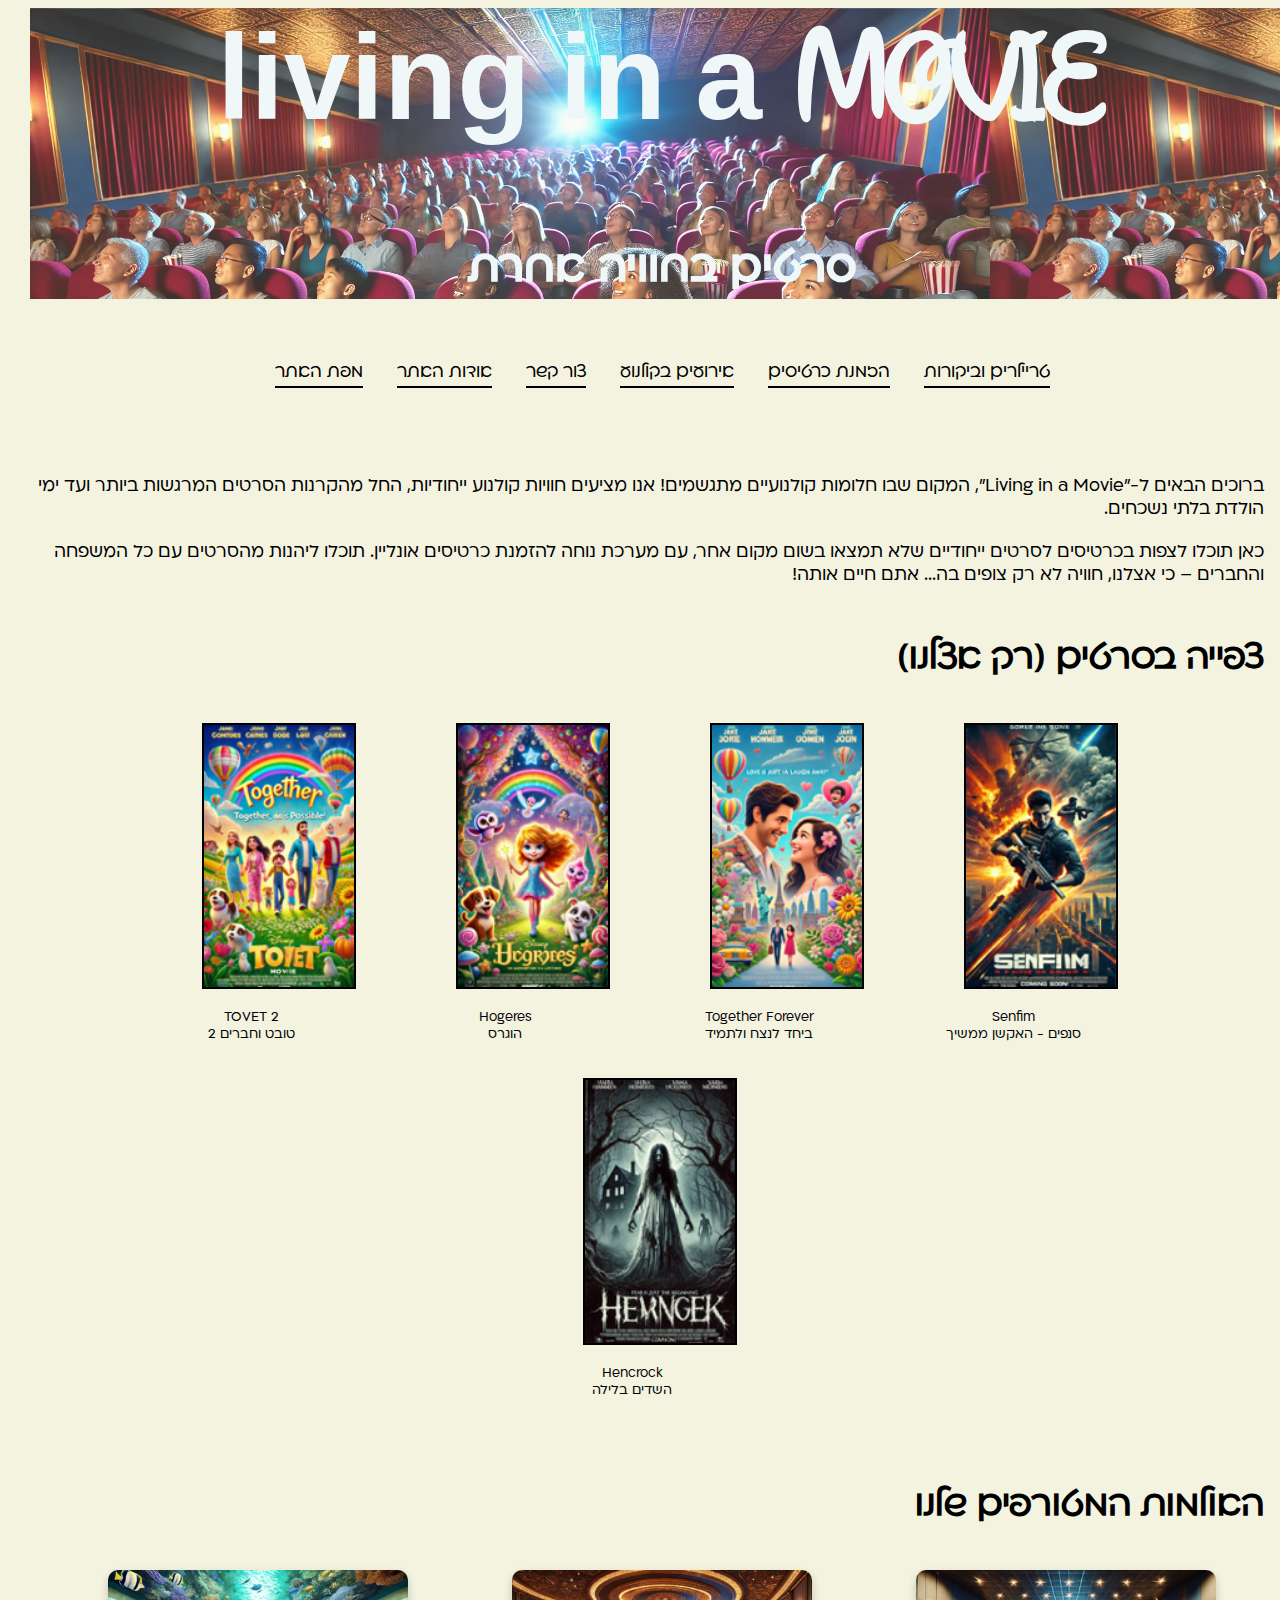
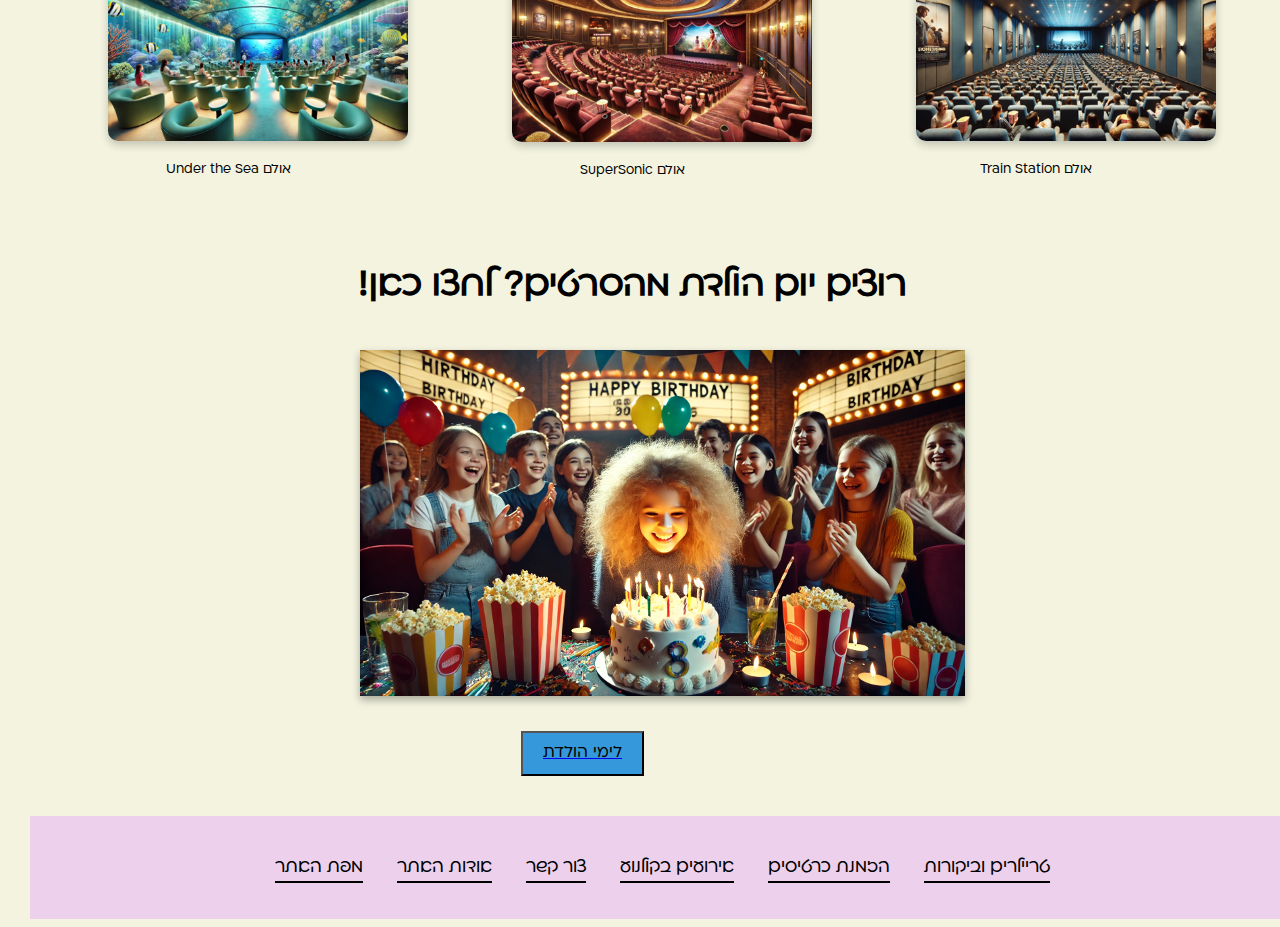
<file: index.html>
﻿<!doctype html>
<html lang="">
<head>
    <meta charset="utf-8" />
    <title>MainPage</title>
    <meta name="description" content="MainPage" />
    <meta name="keywords" content="movies, cinema" />
    <meta name="TalShor,MayaCohen,StavBismut,YuvalBar" content="telem" />
    <meta name="viewport" content="width=device-width, initial-scale=1.0, user-scalable=yes">
    <!-- CSS -->
    <!--<link href="styles/reset.css" rel="stylesheet" />-->
    <link href="styles/myStyle.css" rel="stylesheet" />

    <link rel="icon" href="pictures/siteLogo.png" />

    <!-- Scripts -->
    <script src="jScripts/jquery-3.6.0.min.js"></script>
    <script src="jScripts/JavaScript.js" type="text/javascript">  </script>
</head>
<body>
        <header>
            <h1>
                <span class="text-part1">living in a</span>
                <span class="text-part2">MOVIE</span>
            </h1>
            <h2>סרטים בחוויה אחרת</h2>
        </header>


        <!-- תפריט ראשי-->
        <nav aria-label="main-nav">
            <ul>
                <li><a href="Trailers and reviews.html"> טריילרים וביקורות</a></li>
                <li><a href="#">הזמנת כרטיסים</a></li>
                <li>
                    <a href="#">אירועים בקולנוע</a>
                    <ul>
                        <li><a href="birthday.html">ימי הולדת </a></li>
                        <li><a href="#">בת מצוות </a></li>
                    </ul>
                </li>
                <li><a href="ContactUs.html">צור קשר</a></li>
                <li><a href=".//about.html">אודות האתר</a></li>
                <li><a href=".//siteMap.html">מפת האתר</a></li>
            </ul>
        </nav>
        <br>
        <br>
        <br>
        <!-- פתיחה כללית -->
        <section id="introText">
            <p class="mainText">
                ברוכים הבאים ל-"Living in a Movie", המקום שבו חלומות קולנועיים מתגשמים! אנו מציעים חוויות קולנוע ייחודיות, החל מהקרנות הסרטים המרגשות ביותר ועד ימי הולדת בלתי נשכחים.
            </p>
            <p class="mainText">
                כאן תוכלו לצפות בכרטיסים לסרטים ייחודיים שלא תמצאו בשום מקום אחר, עם מערכת נוחה להזמנת כרטיסים אונליין. תוכלו ליהנות מהסרטים עם כל המשפחה והחברים – כי אצלנו, חוויה לא רק צופים בה... אתם חיים אותה!
            </p>
        </section>

        <!-- כותרת אמצעית לפירוט סרטים -->
        <section id="moviesSection">
            <h3>צפייה בסרטים (רק אצלנו)</h3>
        <!--תחילת שורת הסרטים-->
            <div class="movie-row">
                <!-- סרט 1 -->
                <div class="movie">
                    <img src="./pictures/SenfimPoster.png" alt="Senfim">
                    <p class="descriptionText">Senfim<br>סנפים - האקשן ממשיך</p>
                </div>
                <!-- סרט 2 -->
                <div class="movie">
                    <img src="./pictures/TogetherForeverPoster.png" alt="Together Forever">
                    <p class="descriptionText">Together Forever<br>ביחד לנצח ולתמיד</p>
                </div>
                <!-- סרט 3 -->
                <div class="movie">
                    <img src="./pictures/HogeresPoster.png" alt="Hogeres">
                    <p class="descriptionText">Hogeres<br>הוגרס</p>
                </div>
                <!-- סרט 4 -->
                <div class="movie">
                    <img src="./pictures/TOVET2Poster.png" alt="TOVET 2">
                    <p class="descriptionText">TOVET 2<br>טובט וחברים 2</p>
                </div>
                <!-- סרט 5 -->
                <div class="movie">
                    <img src="./pictures/HencrockPoster.png" alt="Hencrock">
                    <p class="descriptionText">Hencrock<br> השדים בלילה</p>
                </div>
            </div>
        </section>

        <!-- אולמות התצוגה -->
        <section id="theatersSection">
            <h3>האולמות המטורפים שלנו </h3>
            <div class="theater-row">
                <div class="theater">
                    <img src="./pictures/trainStationHall.png" alt="Train Station">
                    <p class="descriptionText">אולם Train Station</p>
                </div>
                <div class="theater">
                    <img src="./pictures/superSonicHall.png" alt="SuperSonic">
                    <p class="descriptionText">אולם SuperSonic</p>
                </div>
                <div class="theater">
                    <img src="./pictures/underTheSeaHall.png" alt="Under the Sea">
                    <p class="descriptionText">אולם Under the Sea</p>
                </div>
            </div>
        </section>

        <!-- יום הולדת בקולנוע -->
        <section id="birthdaySection">
            <h3>רוצים יום הולדת מהסרטים? לחצו כאן!</h3>
            <img src="./pictures/birthday.png" alt="Birthday Party">
            <!-- קישור עם כפתור input -->
            <a href="birthday.html">
                <input id="b" type="button" value="לימי הולדת">
            </a>
        </section>

        <!--תפריט ראשי - תחתון-->
        <footer>
            <nav aria-label="main-nav">
                <ul>
                    <li><a href="Trailers and reviews.html"> טריילרים וביקורות</a></li>
                    <li><a href="#">הזמנת כרטיסים</a></li>
                    <li>
                        <a href="#">אירועים בקולנוע</a>
                        <ul>
                            <li><a href="birthday.html">ימי הולדת </a></liclass="notWoking">
                            <li><a href="#">בת מצוות </a></li>
                        </ul>
                    </li>
                    <li><a href="ContactUs.html">צור קשר</a></li>
                    <li><a href=".//about.html">אודות האתר</a></li>
                    <li><a href=".//siteMap.html">מפת האתר</a></li>
                </ul>
            </nav>
        </footer>
</body>
</html>
</file>
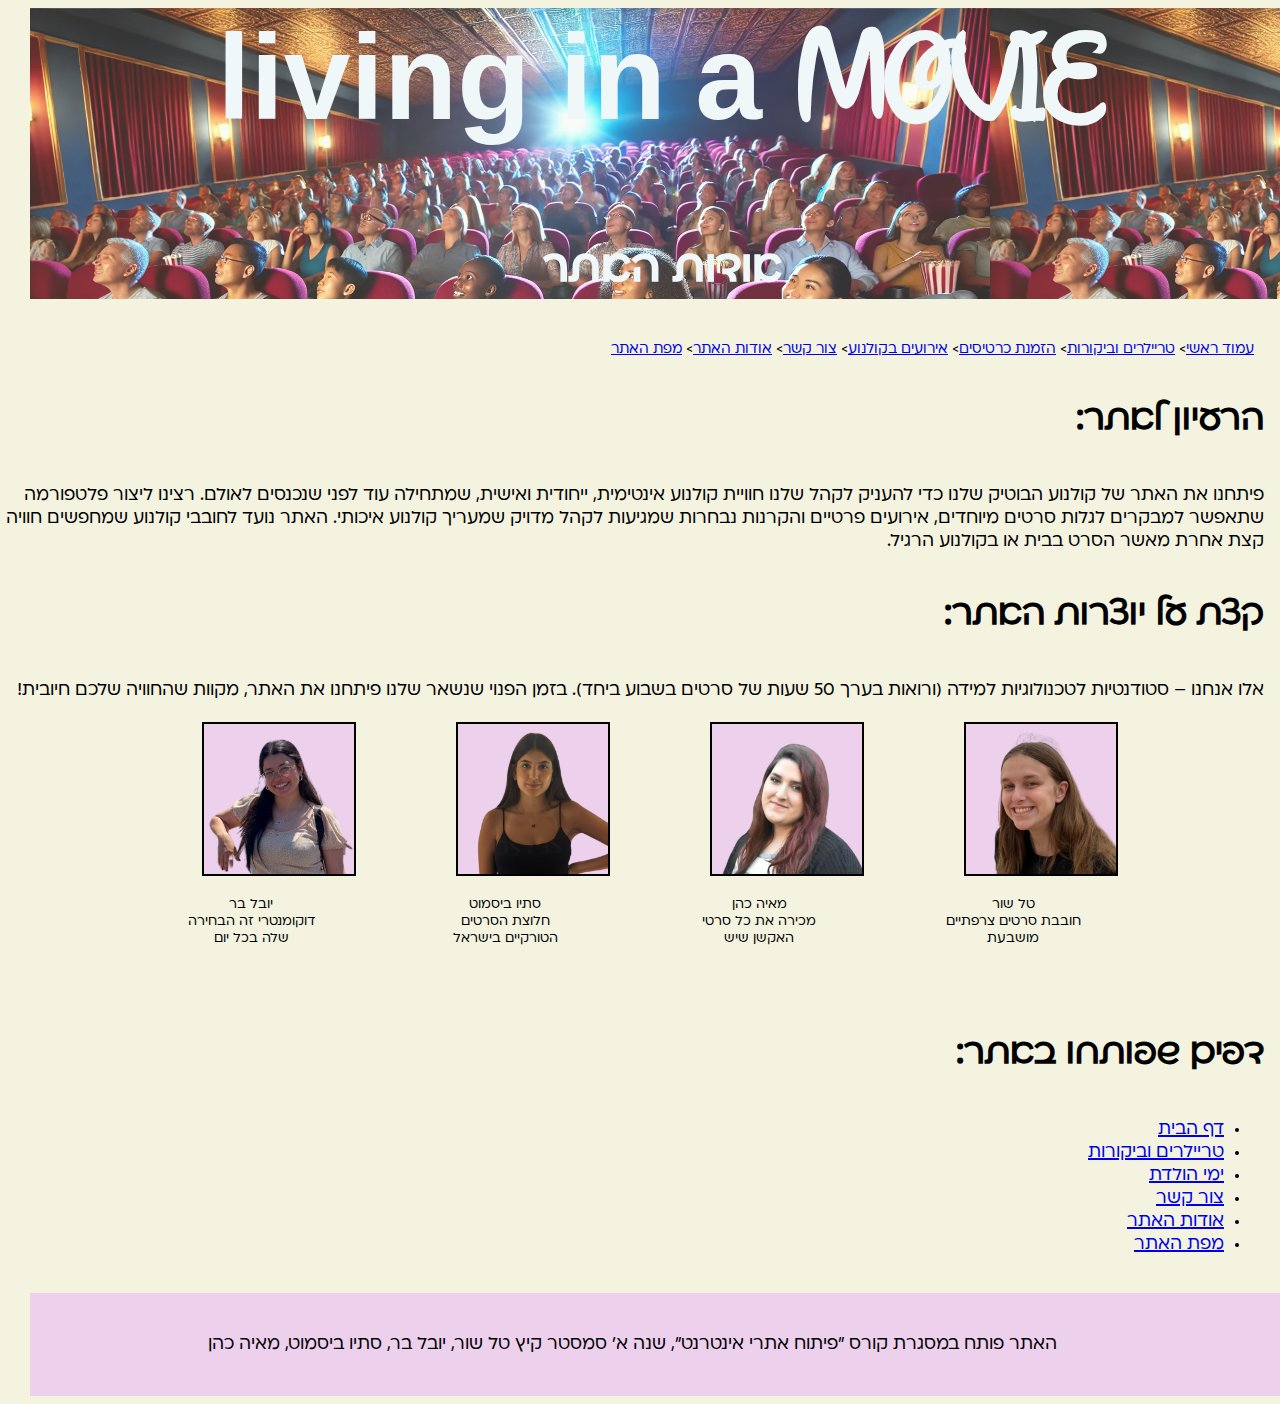
<file: about.html>
﻿<!doctype html>
<html lang="">
<head>
    <meta charset="utf-8" />
    <title>about us</title>
    <meta name="description" content="information about the site" />
    <meta name="keywords" content="information, about" />
    <meta name="TalShor,MayaCohen,StavBismut,YuvalBar" content="telem" />
    <meta name="viewport" content="width=device-width, initial-scale=1.0, user-scalable=yes">
    <!-- CSS -->
    <!--<link href="styles/reset.css" rel="stylesheet" />-->
    <link href="styles/myStyle.css" rel="stylesheet" />

    <link rel="icon" href="pictures/siteLogo.png" />
    <!-- Scripts -->
    <script src="jScripts/jquery-3.6.0.min.js"></script>
    <script src="jScripts/JavaScript.js" type="text/javascript"></script>
</head>
<body>
        <header>
            <h1>
                <span class="text-part1">living in a</span>
                <span class="text-part2">MOVIE</span>
            </h1>
            <h2>אודות האתר</h2>
        </header>

        <!--תפריט פירורי לחם-->
        <nav id="navPiroryLehem">
            <ol>
                <li><a href="index.html"> עמוד ראשי</a></li>
                <li><a href="Trailers and reviews.html"> טריילרים וביקורות</a></li>
                <li class="notWoking"><a href="#">הזמנת כרטיסים</a></li>
                <li><a href="birthday.html">אירועים בקולנוע</a></li>
                <li><a href="ContactUs.html">צור קשר</a></li>
                <li><a href="about.html">אודות האתר</a></li>
                <li><a href=".//siteMap.html">מפת האתר</a></li>
            </ol>
        </nav>

        <!--כותרת 1 - רעיון לאתר-->
        <h3>הרעיון לאתר:​</h3>
        <p class="mainText">פיתחנו את האתר של קולנוע הבוטיק שלנו כדי להעניק לקהל שלנו חוויית קולנוע אינטימית, ייחודית ואישית, שמתחילה עוד לפני שנכנסים לאולם. רצינו ליצור פלטפורמה שתאפשר למבקרים לגלות סרטים מיוחדים, אירועים פרטיים והקרנות נבחרות שמגיעות לקהל מדויק שמעריך קולנוע איכותי. האתר נועד לחובבי קולנוע שמחפשים חוויה קצת אחרת מאשר הסרט בבית או בקולנוע הרגיל.​</p>
        <!--כותרת 2 - יוצרות האתר-->
        <h3>קצת על יוצרות האתר:​​</h3>
        <section id="yozrot">
        <!--תמונות ומלל על כל אחת-->
        <p class="mainText">אלו אנחנו – סטודנטיות לטכנולוגיות למידה (ורואות בערך 50 שעות של סרטים בשבוע ביחד). בזמן הפנוי שנשאר שלנו פיתחנו את האתר, מקוות שהחוויה שלכם חיובית!​</p>
            <div class="movie-row">
                <div class="movie">
                    <img src="./pictures/tal.png" alt="tal">
                    <p class="descriptionText">טל שור<br>חובבת סרטים צרפתיים מושבעת</p>
                </div>
                <div class="movie">
                    <img src="./pictures/maya.png" alt="maya">
                    <p class="descriptionText">מאיה כהן<br>מכירה את כל סרטי האקשן שיש</p>
                </div>
                <div class="movie">
                    <img src="./pictures/stav.png" alt="stav">
                    <p class="descriptionText">סתיו ביסמוט<br>חלוצת הסרטים הטורקיים בישראל</p>
                </div>
                <div class="movie">
                    <img src="./pictures/yuval.png" alt="yuval">
                    <p class="descriptionText">יובל בר<br>דוקומנטרי זה הבחירה שלה בכל יום</p>
                </div>
            </div>
        </section>
        <!--כותרת 3 - פירוט הדפים שפותחו באתר-->
        <h3>דפים שפותחו באתר:​​​</h3>
        <nav aria-label="MiniSiteMap">
            <ul class = "mainText">
                <li><a href="index.html"> דף הבית</a></li>
                <li><a href="Trailers and reviews.html"> טריילרים וביקורות</a></li>
                <li><a href="birthday.html">ימי הולדת </a></li>
                <li><a href="ContactUs.html">צור קשר</a></li>
                <li><a href=".//about.html">אודות האתר</a></li>
                <li><a href=".//siteMap.html">מפת האתר</a></li>
            </ul>
        </nav>
        <br>
        <!--פוטר - אודות כלליים-->
        <footer>
        <p class="mainText">האתר פותח במסגרת קורס ״פיתוח אתרי אינטרנט״, שנה א׳ סמסטר קיץ​ טל שור, יובל בר, סתיו ביסמוט, מאיה כהן​</p>
        </footer>
</body>
</html>
</file>
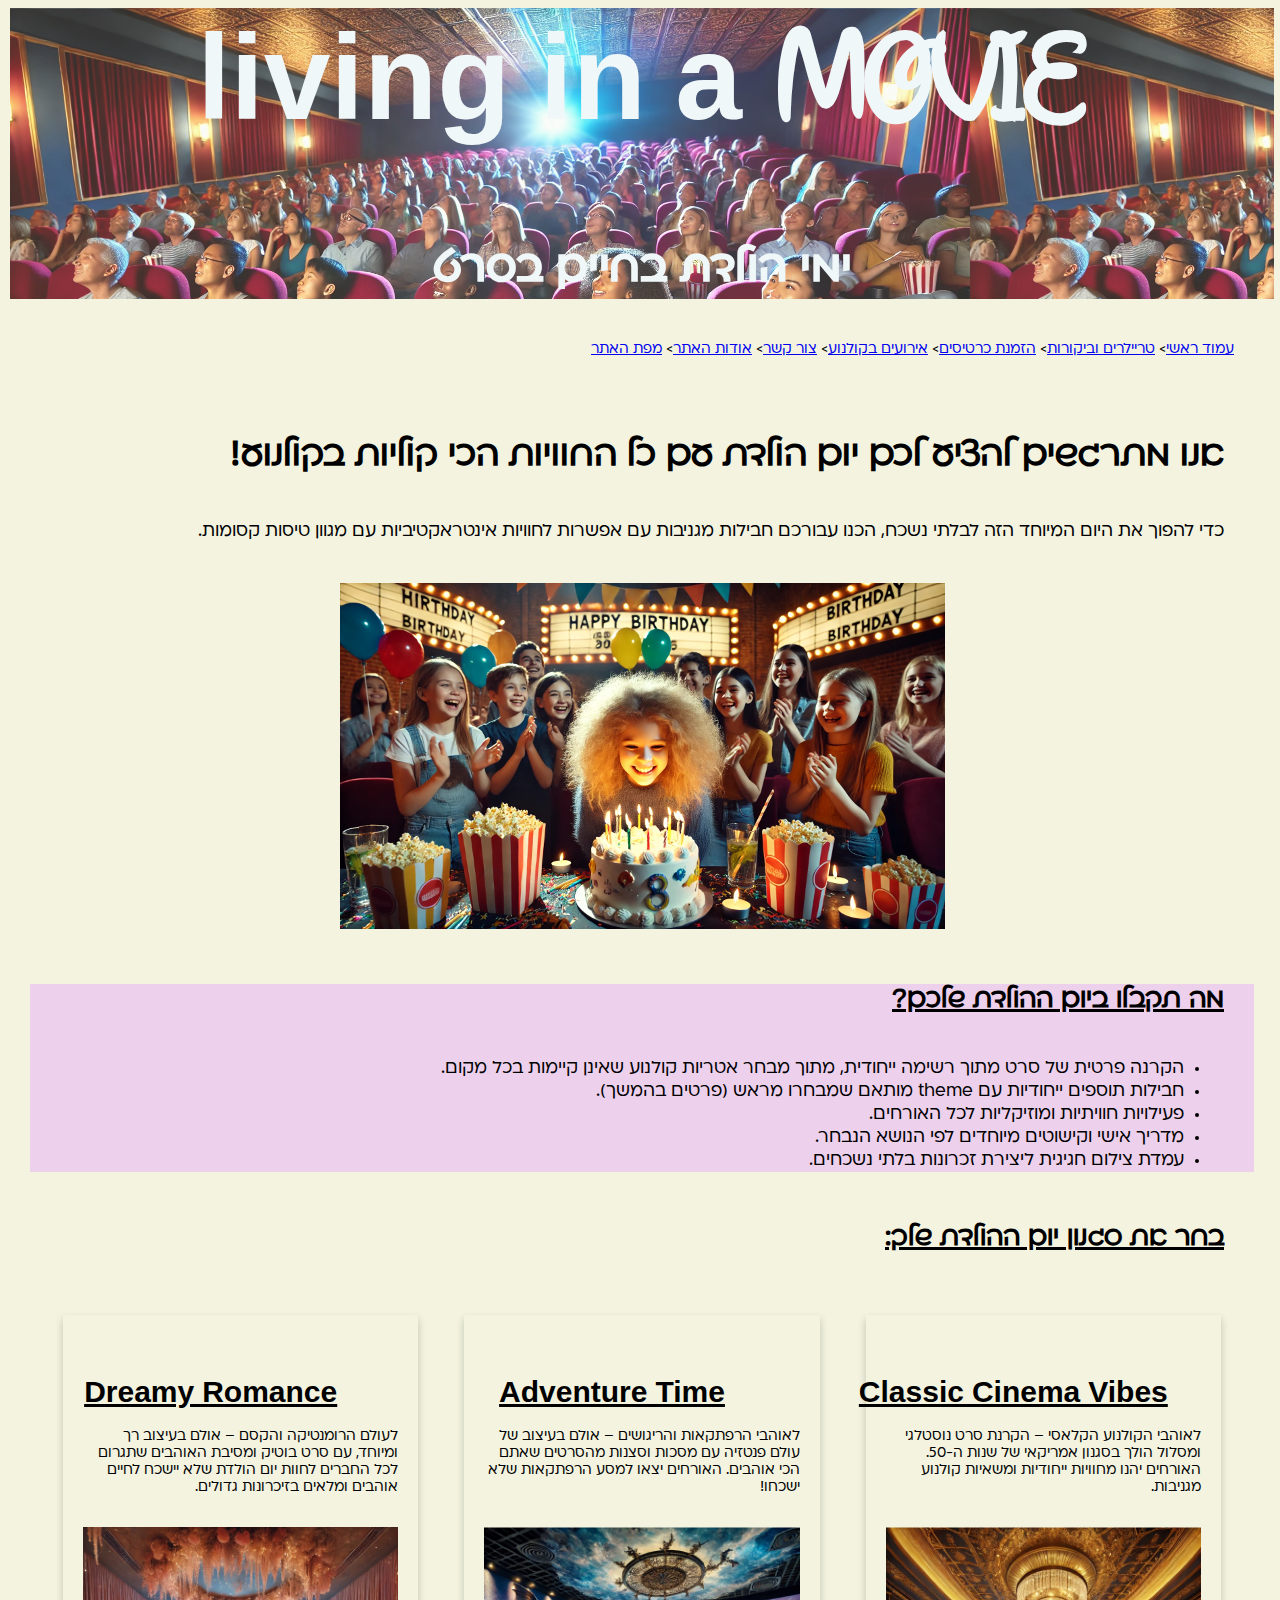
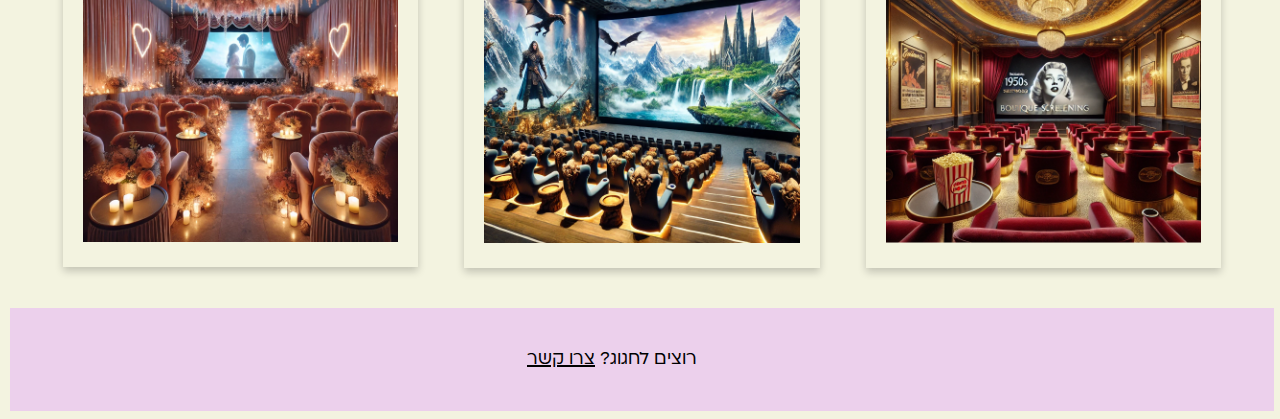
<file: birthday.html>
﻿<!doctype html>
<html lang="">
<head>
    <meta charset="utf-8" />
    <title>events</title>
    <meta name="description" content="party at the cinema" />
    <meta name="keywords" content="birthday, party" />
    <meta name="TalShor,MayaCohen,StavBismut,YuvalBar" content="telem" />
    <meta name="viewport" content="width=device-width, initial-scale=1.0, user-scalable=yes">
    <!-- CSS -->
    <!--<link href="styles/reset.css" rel="stylesheet" />-->
    <link href="styles/myStyle.css" rel="stylesheet" />

    <link rel="icon" href="pictures/siteLogo.png" />
    <!-- Scripts -->
    <script src="jScripts/jquery-3.6.0.min.js"></script>
    <script src="jScripts/JavaScript.js" type="text/javascript"></script>
</head>
<body>
    <div id="container">
        <header>
            <h1>
                <span class="text-part1">living in a</span>
                <span class="text-part2">MOVIE</span>
            </h1>
            <h2>ימי הולדת בחיים בסרט</h2>
        </header>


        <!--תפריט פירורי לחם-->
        <nav id="navPiroryLehem">
            <ol>
                <li><a href="index.html"> עמוד ראשי</a></li>
                <li><a href="Trailers and reviews.html"> טריילרים וביקורות</a></li>
                <li><a href="#">הזמנת כרטיסים</a></li>
                <li><a href="birthday.html">אירועים בקולנוע</a></li>
                <li><a href="ContactUs.html">צור קשר</a></li>
                <li><a href="about.html">אודות האתר</a></li>
                <li><a href=".//siteMap.html">מפת האתר</a></li>
            </ol>
        </nav>
    </div>
    
    <main>
    <!-- כותרת 1 - הצגת החוויות בקולנוע -->
        <h3>אנו מתרגשים להציע לכם יום הולדת עם כל החוויות הכי קוליות בקולנוע!</h3>
        <p class="mainText">
            כדי להפוך את היום המיוחד הזה לבלתי נשכח, הכנו עבורכם חבילות מגניבות
            עם אפשרות לחוויות אינטראקטיביות עם מגוון טיסות קסומות.
        </p>
        <section class="intro">
            <img src="pictures/birthday.png" alt="חגיגת יום הולדת בקולנוע">
        </section>
    <!-- כותרת 2 - פרטים על החוויות בקולנוע -->
        <section class="details">
            <h4>מה תקבלו ביום ההולדת שלכם?</h4>
    <!-- רשימה של האפשרויות-->
            <ul>
                <li class="mainText">הקרנה פרטית של סרט מתוך רשימה ייחודית, מתוך מבחר אטריות קולנוע שאינן קיימות בכל מקום.</li>
                <li class="mainText">חבילות תוספים ייחודיות עם theme מותאם שמבחרו מראש (פרטים בהמשך).</li>
                <li class="mainText">פעילויות חוויתיות ומוזיקליות לכל האורחים.</li>
                <li class="mainText">מדריך אישי וקישוטים מיוחדים לפי הנושא הנבחר.</li>
                <li class="mainText">עמדת צילום חגיגית ליצירת זכרונות בלתי נשכחים.</li>
            </ul>
        </section>
        
    <!-- כותרת 3 - סגנון יום הולדת - אחד מתוך 3 כרטיסיות -->
        <h4>בחר את סגנון יום ההולדת שלך:</h4>
        <div class="package-options">
    <!-- כרטיסייה 1 - קלאסי -->
            <div class="package">
                <h4>Classic Cinema Vibes</h4>
                <p>
                    לאוהבי הקולנוע הקלאסי – הקרנת סרט נוסטלגי ומסלול הולך
                    בסגנון אמריקאי של שנות ה-50. האורחים יהנו מחוויות
                    ייחודיות ומשאיות קולנוע מגניבות.
                </p>
                <img src="pictures/birthdayHall1.png" alt="אווירת קולנוע קלאסית">
            </div>
    <!-- כרטיסייה 2 - הרפתקאה -->
            <div class="package">
                <h4>Adventure Time</h4>
                <p>
                    לאוהבי הרפתקאות והריגושים – אולם בעיצוב של עולם פנטזיה
                    עם מסכות וסצנות מהסרטים שאתם הכי אוהבים. האורחים יצאו למסע
                    הרפתקאות שלא ישכחו!
                </p>
                <img src="pictures/birthdayHall2.png" alt="אולם עם אווירת הרפתקאות">
            </div>
    <!-- כרטיסייה 3 - רומנטי -->
            <div class="package">
                <h4>Dreamy Romance</h4>
                <p>
                    לעולם הרומנטיקה והקסם – אולם בעיצוב רך ומיוחד, עם סרט בוטיק
                    ומסיבת האוהבים שתגרום לכל החברים לחוות יום הולדת שלא יישכח
                    לחיים אוהבים ומלאים בזיכרונות גדולים.
                </p>
                <img src="pictures/birthdayHall3.png" alt="אולם בעיצוב רומנטי">
            </div>
        </div>
    </main>
    <!--סגיר - מקושר לצור קשר-->
    <footer>
        <p class = "mainText">רוצים לחגוג? <a href="ContactUs.html">צרו קשר</a></p>
    </footer>
</body>
</html>
</file>
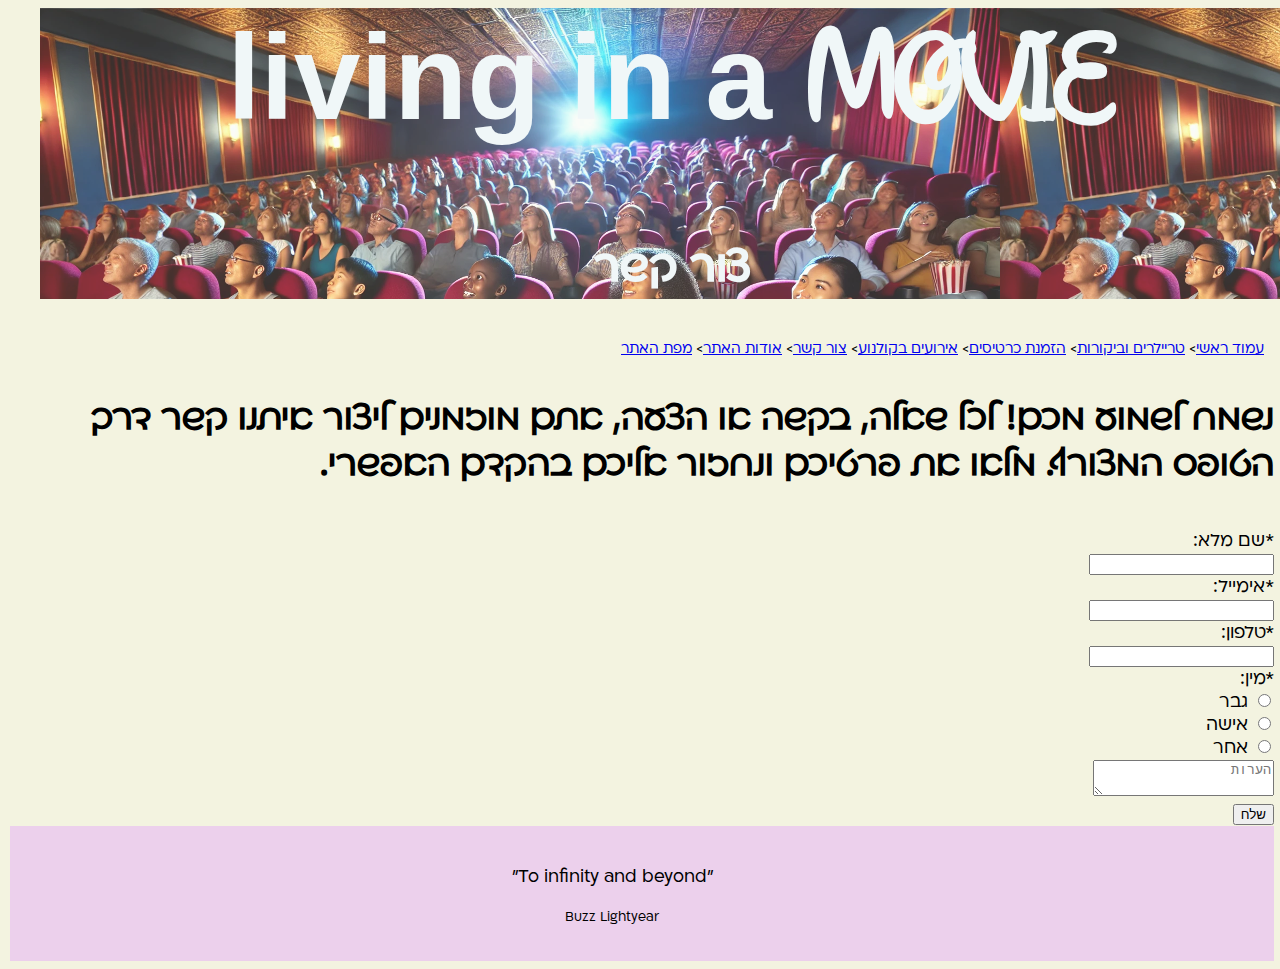
<file: ContactUs.html>
﻿<!doctype html>
<html lang="">
<head>
    <meta charset="utf-8" />
    <title>contact us</title>
    <meta name="description" content="contact information to us" />
    <meta name="keywords" content="contact, details" />
    <meta name="TalShor,MayaCohen,StavBismut,YuvalBar" content="telem" />
    <meta name="viewport" content="width=device-width, initial-scale=1.0, user-scalable=yes">
    <!-- CSS -->
    <!--<link href="styles/reset.css" rel="stylesheet" />-->
    <link href="styles/myStyle.css" rel="stylesheet" />

    <link rel="icon" href="pictures/siteLogo.png" />
    <!-- Scripts -->
    <script src="jScripts/jquery-3.6.0.min.js"></script>
    <script src="jScripts/JavaScript.js" type="text/javascript"></script>
</head>
<body>

        <header>
            <h1>
                <span class="text-part1">living in a</span>
                <span class="text-part2">MOVIE</span>
            </h1>
            <h2>צור קשר</h2>
        </header>
        
        <!--תפריט פירורי לחם -->
        <nav id="navPiroryLehem">
            <ol>
                <li><a href="index.html"> עמוד ראשי</a></li>
                <li><a href="Trailers and reviews.html"> טריילרים וביקורות</a></li>
                <li class="notWoking"><a href="#">הזמנת כרטיסים</a></li>
                <li><a href="birthday.html">אירועים בקולנוע</a></li>
                <li><a href="ContactUs.html">צור קשר</a></li>
                <li><a href="about.html">אודות האתר</a></li>
                <li><a href=".//siteMap.html">מפת האתר</a></li>
            </ol>
        </nav>
        <!-- הנחייה למילוי פרטים בטופס -->
        <h3>נשמח לשמוע מכם! לכל שאלה, בקשה או הצעה, אתם מוזמנים ליצור איתנו קשר דרך הטופס המצורף. מלאו את פרטיכם ונחזור אליכם בהקדם האפשרי.​</h3>
            <div class="mainText">
        <!-- מבנה הטופס -->
                <form>
                    <label for="name">*שם מלא:</label>
                    <br>
                    <input type="text" id="name" name="name" required>
                    <br>
                    <label for="email">*אימייל:</label>
                    <br>
                    <input type="email" id="email" name="email" required>
                    <br>
                    <label for="phone">*טלפון:</label>
                    <br>
                    <input type="tel" id="phone" name="phone" required>
                    <br>
                    *מין:
                    <br>
                    <label for="male">
                        <input type="radio" id="male" name="gender" /> גבר
                    </label>
                    <br>
                    <label for="femle">
                        <input type="radio" id="femle" name="gender" /> אישה
                    </label>
                    <br>
                    <label for="other">
                        <input type="radio" id="other" name="gender" /> אחר
                    </label>
                    <br>
                    <textarea id="comments" placeholder="הערות"></textarea>
                    <br>
                    <input type="submit" id="שלח" value="שלח"> 
                    <div id="feedback"></div>
                </form>
        <!--סגיר לדף-->
        <footer> 
            <p class = "mainText">"To infinity and beyond"</p>  
            <p class = "descriptionText">Buzz Lightyear</p>   
           </footer>
</body>
</html>
</file>
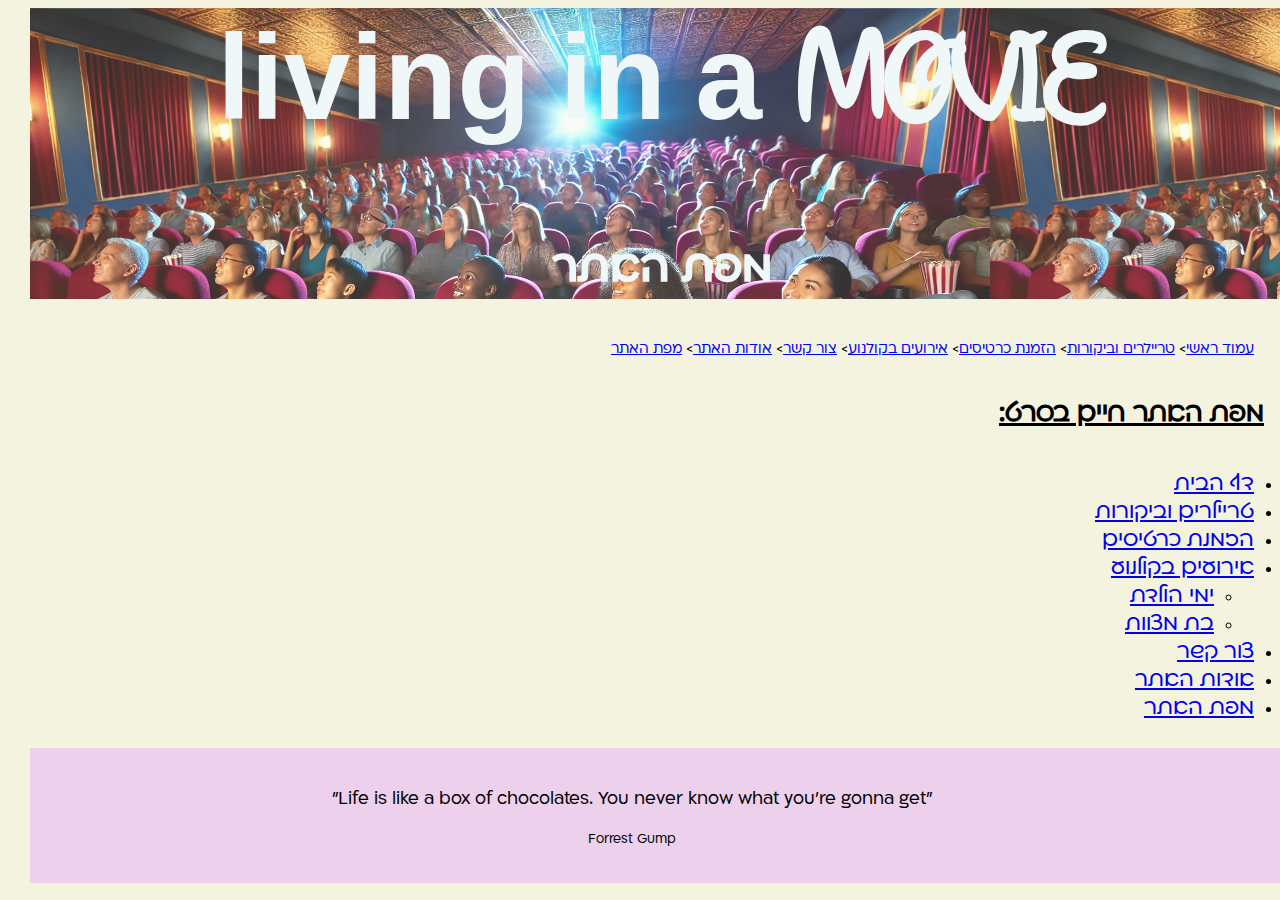
<file: siteMap.html>
﻿<!doctype html>
<html lang="">
<head>
    <meta charset="utf-8" />
    <title>מפת אתר</title>
    <meta name="description" content="hirarchy of the pages in the site" />
    <meta name="keywords" content="map, site" />
    <meta name="TalShor,MayaCohen,StavBismut,YuvalBar" content="telem" />
    <meta name="viewport" content="width=device-width, initial-scale=1.0, user-scalable=yes">
    <!-- CSS -->
    <!--<link href="styles/reset.css" rel="stylesheet" />-->
    <link href="styles/myStyle.css" rel="stylesheet" />

    <link rel="icon" href="pictures/siteLogo.png" />

    <!-- Scripts -->
    <script src="jScripts/jquery-3.6.0.min.js"></script>
    <script src="jScripts/JavaScript.js" type="text/javascript"></script>
</head>
<body>
    <div id="container-mainPage">
        <header>
            <h1>
                <span class="text-part1">living in a</span>
                <span class="text-part2">MOVIE</span>
            </h1>
            <h2>מפת האתר</h2>
        </header>

        <!--תפריט פירורי לחם-->
        <nav id="navPiroryLehem">
            <ol>
                <li><a href="index.html"> עמוד ראשי</a></li>
                <li><a href="Trailers and reviews.html"> טריילרים וביקורות</a></li>
                <li><a href="#">הזמנת כרטיסים</a></li>
                <li><a href="birthday.html">אירועים בקולנוע</a></li>
                <li><a href="ContactUs.html">צור קשר</a></li>
                <li><a href="about.html">אודות האתר</a></li>
                <li><a href=".//siteMap.html">מפת האתר</a></li>
            </ol>
        </nav>

        <!-- תפריט מפת אתר-->
        <div id = "siteMapDiv">
            <h4>מפת האתר חיים בסרט:</h4>
            <nav aria-label="siteMap">
                <ul>
                    <li><a href="index.html"> דף הבית</a></li>
                    <li><a href="Trailers and reviews.html"> טריילרים וביקורות</a></li>
                    <li><a href="#">הזמנת כרטיסים</a></li>
                    <li>
                        <a href="#">אירועים בקולנוע</a>
                        <ul>
                            <li><a href="birthday.html">ימי הולדת </a></li>
                            <li><a href="#">בת מצוות </a></li>
                        </ul>
                    </li>
                    <li><a href="ContactUs.html">צור קשר</a></li>
                    <li><a href=".//about.html">אודות האתר</a></li>
                    <li><a href=".//siteMap.html">מפת האתר</a></li>
                </ul>
            </nav>
        </div>
        
        <!--סגיר לדף-->
        <footer> 
         <p class = "mainText">"Life is like a box of chocolates. You never know what you're gonna get"</p>  
         <p class = "descriptionText">Forrest Gump</p>   
        </footer>
    </div>
</body>
</html>
</file>
<file: styles/myStyle.css>
﻿/* הגדרות כלליות אתר  */
body {
    direction: rtl;
    background-color: #F3F3E0;
    font-family: 'ploni-regular-aaa';
}

/* הגדרת פונטים */
@font-face {
    font-family: 'ploni-yad-black-aaa';
    src: url('../fonts/ploni-yad-black-aaa.otf') format('opentype');
}

@font-face {
    font-family: 'ploni-yad-medium-aaa';
    src: url('../fonts/ploni-yad-medium-aaa.otf') format('opentype');
}

@font-face {
    font-family: 'ploni-regular-aaa';
    src: url('../fonts/ploni-regular-aaa.otf') format('opentype');
}

@font-face {
    font-family: 'waltograph42';
    src: url('../fonts/waltograph42.otf') format('opentype');
}

@font-face {
    font-family: 'ploni-yad-regular-aaa';
    src: url('../fonts/ploni-yad-regular-aaa.otf') format('opentype');
}


/* הגדרת סוגי טקסט */
h1 {
    font-size: 120px;
    text-align: center;
    color:aliceblue;
    margin-top: 0;
}

.text-part1 {
    font-family: 'ploni-yad-black-aaa', sans-serif; /* הפונט עבור החלק הראשון */
}

.text-part2 {
    font-family: 'waltograph42', sans-serif; /* הפונט עבור החלק השני */
}

h2 {
    font-family: 'ploni-yad-medium-aaa', sans-serif;
    font-size: 50px;
    text-align: center;
    color: aliceblue;
    margin-top: 0;
}

h3 {
    font-family: 'ploni-yad-regular-aaa', sans-serif;
    font-weight: bold;
    font-size: 40px;
    position: relative;
    right: 30px;
}

h4 {
    font-family: 'ploni-yad-regular-aaa', sans-serif;
    position: relative;
    right: 30px;
    font-size: 30px;
    text-decoration: underline;
}

.mainText {
    font-family: 'ploni-regular-aaa', sans-serif;
    position: relative;
    right: 30px;
    font-size: 20px;
}

.descriptionText {
    font-family: 'ploni-regular-aaa', sans-serif;
    position: relative;
    right: 30px;
    font-size: 15px;
}

header{
    background-image:url("../pictures/backgroundMain1.png");
    opacity:80%;
}

footer { /* הגדרת סגיר*/
    text-align: center;
    background-color:#ECD0EC;
    color: black;
    padding: 20px;
    position: relative;
}
    footer a { /* קישור בסגיר*/
        color: black;
        text-decoration: underline;
    }

/* הגדרת תפריט ראשי*/
[aria-label="main-nav"] {
    text-align: center;
    padding: 20px;
}

[aria-label="main-nav"] ul { /* הגדרות עיצוביות */
    font-family: 'ploni-yad-regular-aaa', sans-serif;
    list-style: none; /* ביטול נקודות של הרשימה */
    margin: 0;
    padding: 0;
}

[aria-label="main-nav"] ul li {
    display: inline; /* הצגת כל פריט תפריט בשורה */
    margin: 0px 15px;
    position: relative;
}

[aria-label="main-nav"] ul li a { /* הגדרות עיצוביות */
    text-decoration: none;
    color: black;
    font-size: 20px;
    border-bottom: 2px solid black;
    padding-bottom: 5px;
}

[aria-label="main-nav"] ul li a:hover {
color: #3498db; /* שינוי צבע לקישור במעבר עכבר */
border-bottom-color: #3498db; /* שינוי קו תחתון */
}

[aria-label="main-nav"] ul li ul /*תת תפריטים*/ {
    display: none; /* תפריט נפתח מוסתר בהתחלה */
    position: absolute;
    top: 100%; /* ממקם מתחת לפריט שבתוכו */
    padding: 10px;
    min-width: 150px; /* רוחב מינימלי */
}

[aria-label="main-nav"] ul li:hover ul {
    display: block; /* מוצג רק בעת hover */
    width: 1450px;
}

[aria-label="main-nav"] ul li ul li {
    display: block; /* מציג את תתי הנושאים בשורה אנכית */
    margin-left: 150px;
}

[aria-label="main-nav"] ul li ul li a {
    font-size: 18px; /* גודל קטן יותר לתת נושאים */
    border-bottom: none; /* בלי קו תחתון בתתי נושאים */
    color: black;
}

[aria-label="main-nav"] ul li ul li a:hover {
    color: #3498db; /* שינוי צבע בהובר על תתי הנושאים */
}

/* תפריט פירורי לחם*/
#navPiroryLehem ol li {
    font-family: 'ploni-regular-aaa', sans-serif;
    padding-top: 20px;
    display: inline;
}
/*הגדרת חצים לפירורי לחם*/
#navPiroryLehem ol li:after {
    content: ">";
}
/*הגדרת שלאחרון לא יהיה חץ אחריו*/
#navPiroryLehem ol li:last-child:after {
    content: "";
}

/*הגדרת קישורים לא זמינים*/
a[href="#"] /* לקישורים רגילים*/
{
    cursor: not-allowed;
}

nav a[href="#"]{ /* לקישורים בתפריט*/
    cursor: not-allowed;
}

/* עיצוב סרטים - תמונות וכיתובים עמוד ראשי*/
.movie-row {
    text-align: center; /* מוודא שהאלמנטים יישרו במרכז השורה */
}

.movie { /*עמוד ראשי - שורת הסרטים */

    display: inline-block; /* מאפשר מיקום של האלמנטים אחד ליד השני */
    width: 150px; /* רוחב האלמנט */
    padding: 0 50px; /* רווחים אופקיים בין האלמנטים */
    margin-bottom: 20px; /* רווח בין השורות, אם יש יותר */
    /*vertical-align: top;  מוודא שכל האלמנטים ייושרו למעלה */
}

    .movie img { /*עמוד ראשי -  הגדרות לכל פוסטר סרט */
        width: 100%;
        height: auto;
        border: 2px solid #000;
    }

/* עמוד ראשי - שורת האולמות*/
.theater-row {
    text-align: center; /* מוודא שהאלמנטים ייושרו במרכז השורה */
}

.theater { /*עמוד ראשי -  הגדרות לכל חלק אולם */
    display: inline-block; /* מאפשר מיקום של האלמנטים אחד ליד השני */
    width: 300px; /* רוחב האלמנט */
    padding: 0 50px; /* רווחים אופקיים בין האלמנטים */
    margin-bottom: 20px; /* רווח בין השורות, אם יש יותר */
    vertical-align: top; /* מוודא שכל האלמנטים ייושרו למעלה */
}

    .theater img { /*עמוד ראשי -  הגדרות לכל פוסטר אולם */
        width: 100%;
        height: auto;
        border-radius: 10px;
        box-shadow: 0 4px 8px rgba(0, 0, 0, 0.2);
    }

#birthdaySection { /* עיצוב אזור יום הולדת בעמוד הראשי*/
    text-align: center;
    margin: 40px 0;
}

    #birthdaySection img { /* עיצוב תמונת יום הולדת */
        height: auto;
        box-shadow: 0 4px 8px rgba(0, 0, 0, 0.3);
    }

/* עיצוב כפתור יום הולדת */
#b {
    background-color: #3498db; /* צבע התחלתי */
    padding: 10px 20px;
    font-size: 18px;
    font-family: 'ploni-regular-aaa', sans-serif;
    margin-top: 30px; /* מרווח מעל הכפתור */
    margin-right: 650px;
    display: block;
}

    #b:hover { /* עיצוב כפתור יום הולדת בעת מעבר עכבר*/
        background-color: lightpink; /* צבע משתנה בעת לחיצה */
        cursor: pointer;
    }

main {/*הגדרה כללית לעמוד ימי הולדת*/
    padding: 20px;
}

section{ /*הגדרה כללית לכל חלק*/
    margin-bottom: 50px;
}

.intro { /* דף ימי הולדת - מירכוז מלל */
    text-align: center;
}

    .intro img {  /* דף ימי הולדת - הגדרות תמונת נושא */
        display: inline-block;
        max-width: 100%;
        height: auto;
        margin-top: 20px;
    }

    .details{ /* דף ימי הולדת - צבע לסקשן מה תקבלו */
        background-color:#ECD0EC;
    }

.package-options { /* הגדרות כלליות לשורת הכרטיסיות */
    display: flex;
    justify-content: space-around;
    align-items: center;
    flex-wrap: wrap;
    gap: 20px;
    padding: 20px;
    max-width: 100%;
    box-sizing: border-box;
}

.package { /* הגדרות כלליות לכרטיסיית .package */
    position: relative;
    width: 30%;
    min-width: 200px;
    box-shadow: 0 4px 8px rgba(0, 0, 0, 0.2);
    padding: 20px;
    box-sizing: border-box; /* מבטיח שהריווח לא ישנה את הגודל הכולל */
}

.package h4 { /*כותרות לכרטיסיות*/
    font-weight: bold; 
    text-align: center;
    margin-bottom: 10px;
}

    .package img { /*תמונות לכרטיסיות*/
        width: 100%;
        height: auto;
        z-index: 1; /*מבטיח שהתמונה תוצג מעל הכרטיסיה (עומק)*/
        margin-top: 15px; /* ריווח בין התמונה לטקסט */
    }

.movie-discription { /* תיאור לפוסטרים של הסרטים בדף הטריילרים*/
    font-family: 'ploni-regular-aaa', sans-serif;
    right: 30px;
    font-size: 20px;
    position: relative; /* מאפשר מיקום התמונה בלי לחרוג מהתוכן */
    margin-left: 250px; /* דוחף את הטקסט ימינה, כך שלא יחתך מהתמונה */
    padding-top: 10px; /* מוסיף רווח כלשהו מעל התוכן */
}

.left-image { /* פוסטר 1 */
    position: absolute;
    top: 250px;
    left: 50px;
    width: 150px;
}

.left-image1 { /* פוסטר 2 */
    position: absolute;
    top: 550px;
    left: 50px;
    width: 150px;
}

.left-image2 { /* פוסטר 3 */
    position: absolute;
    top: 950px;
    left: 50px;
    width: 150px;
}

[aria-label="siteMap"] { /* הגדרת מפת אתר */
font-family: 'ploni-yad-regular-aaa', sans-serif;
font-size: 25px;
}
</file>
